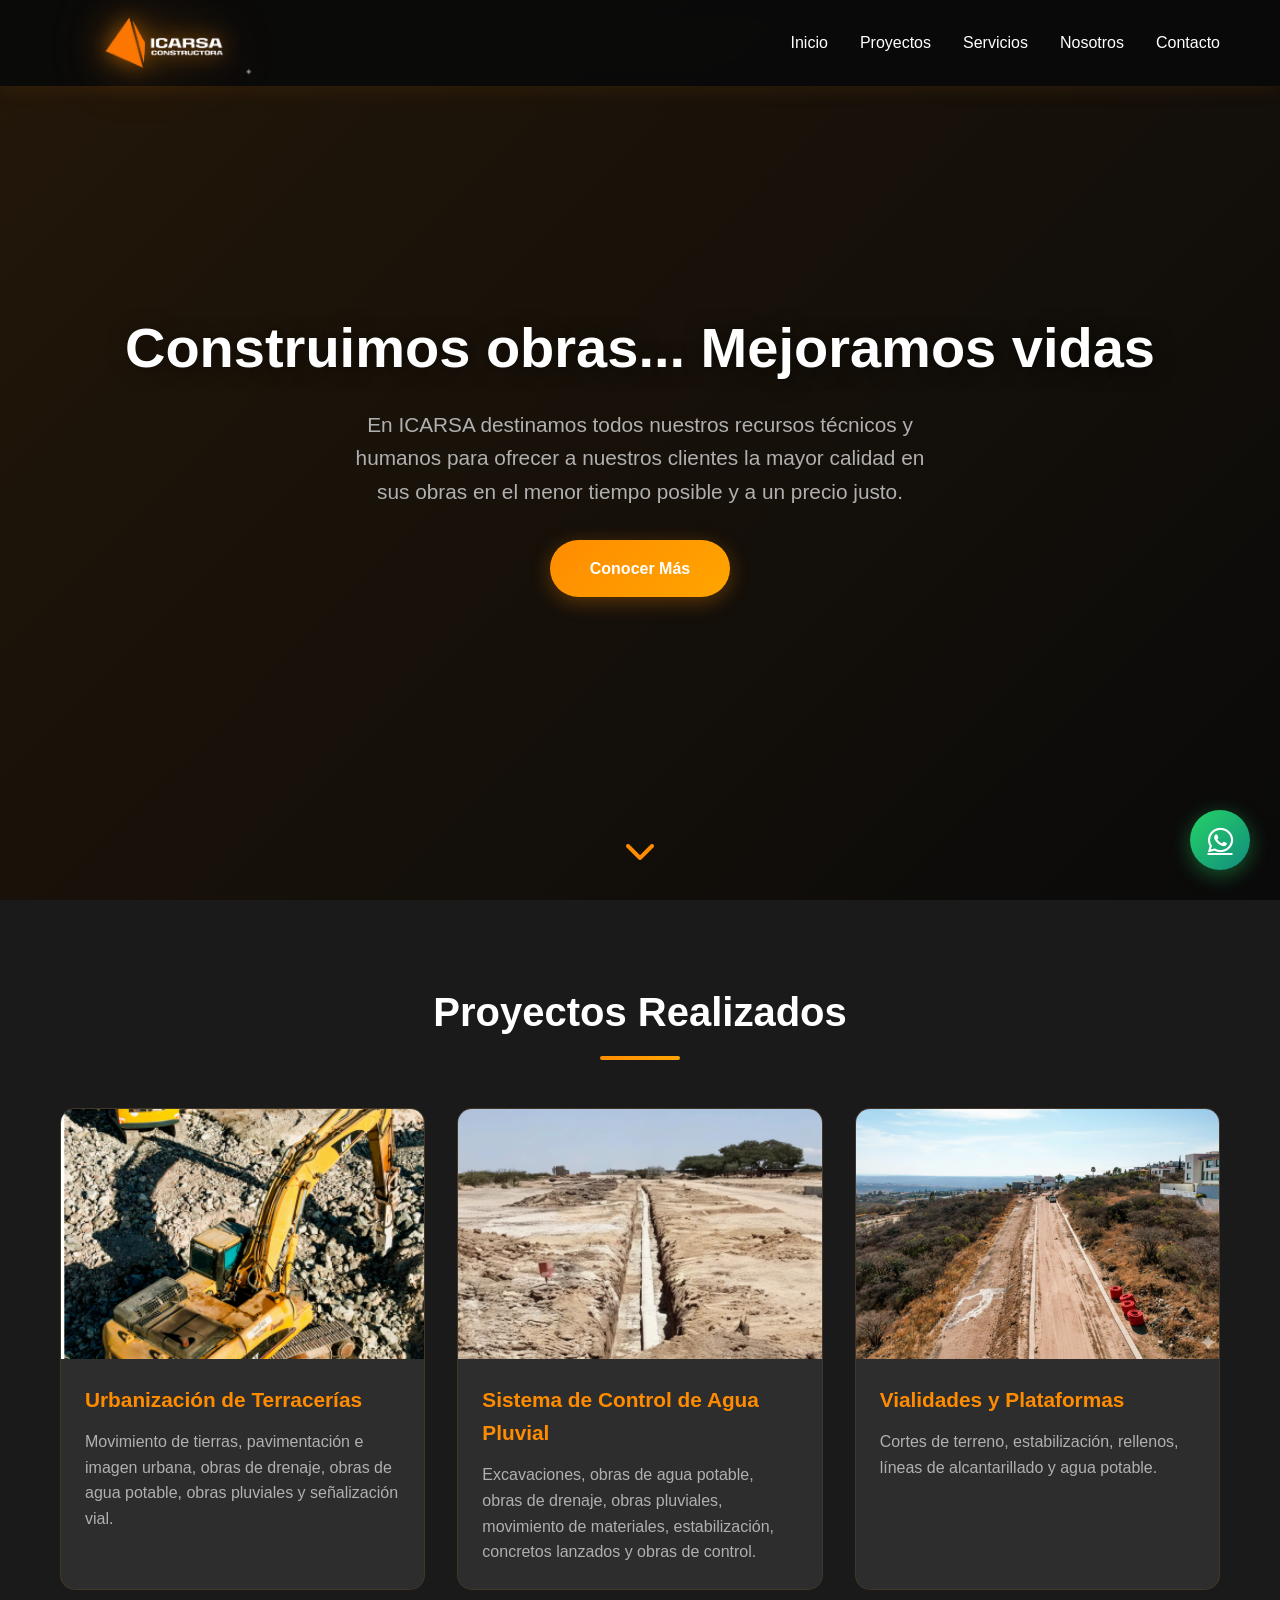
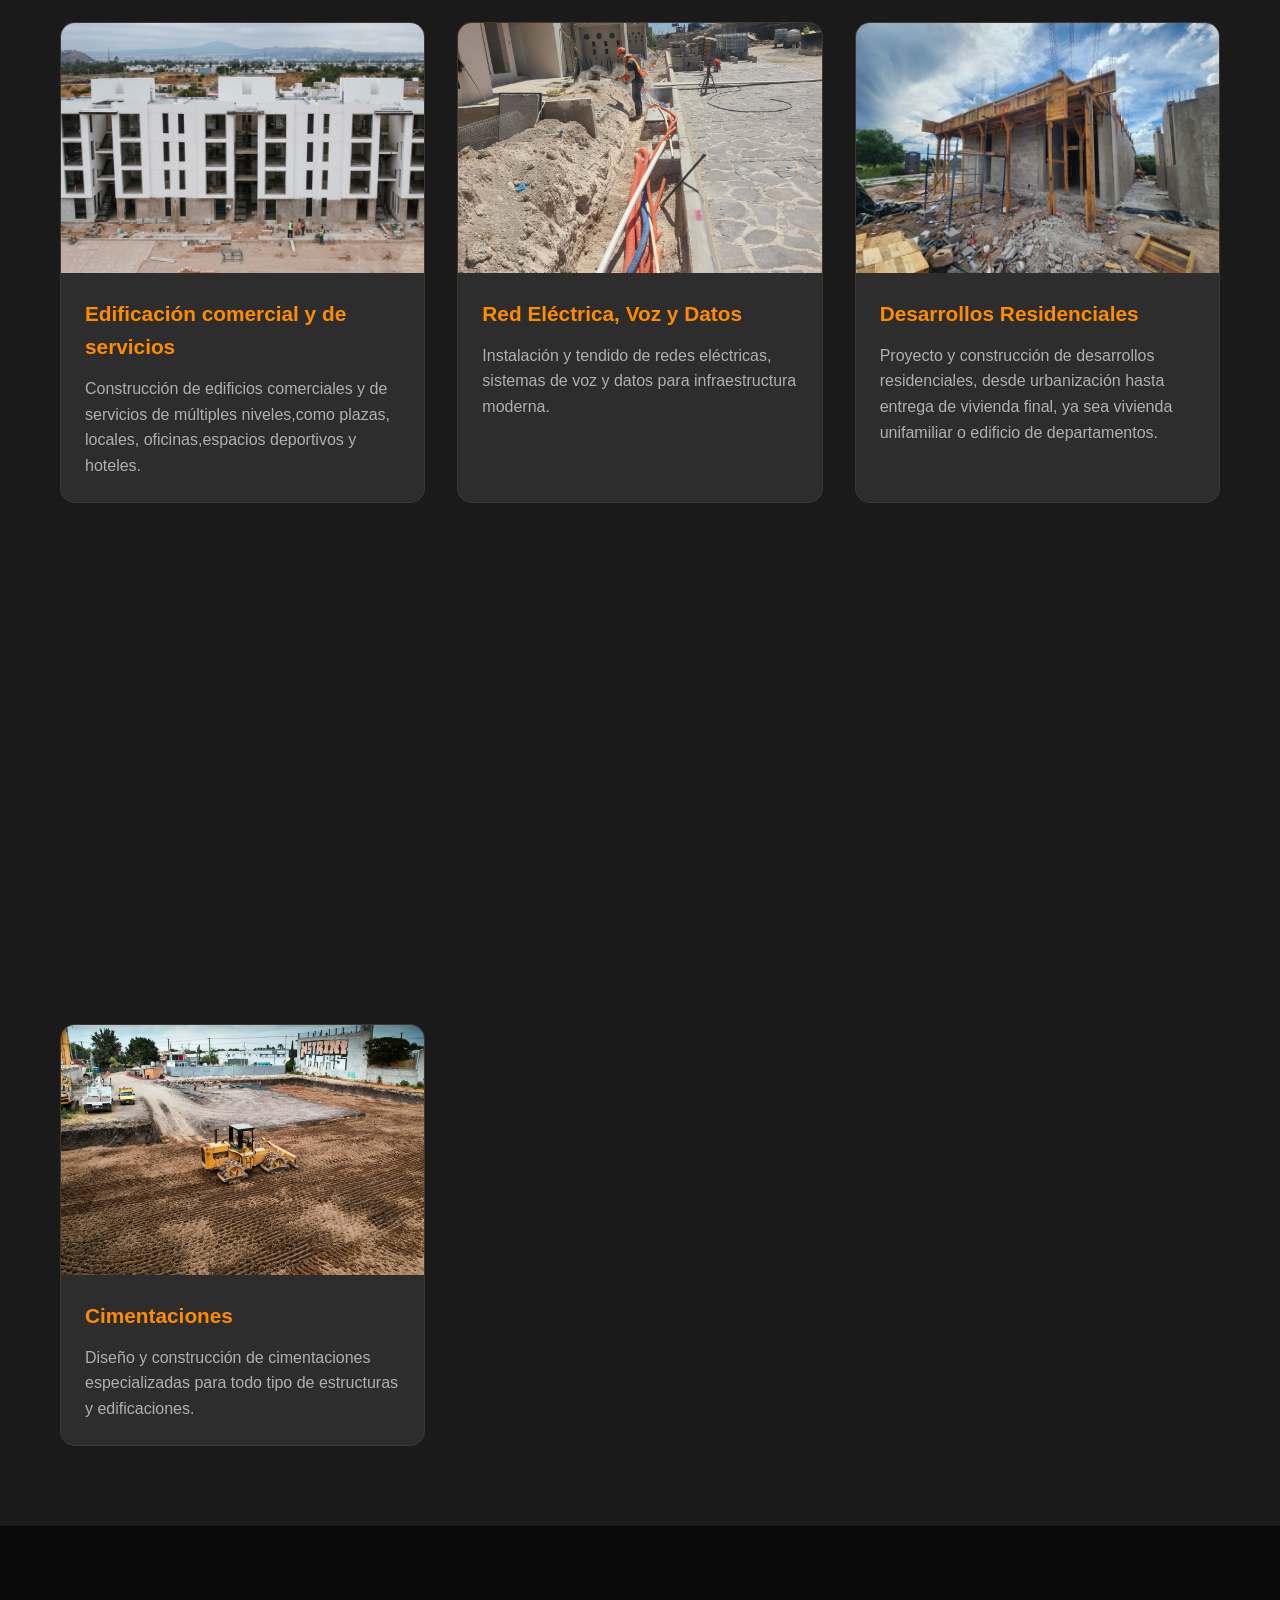
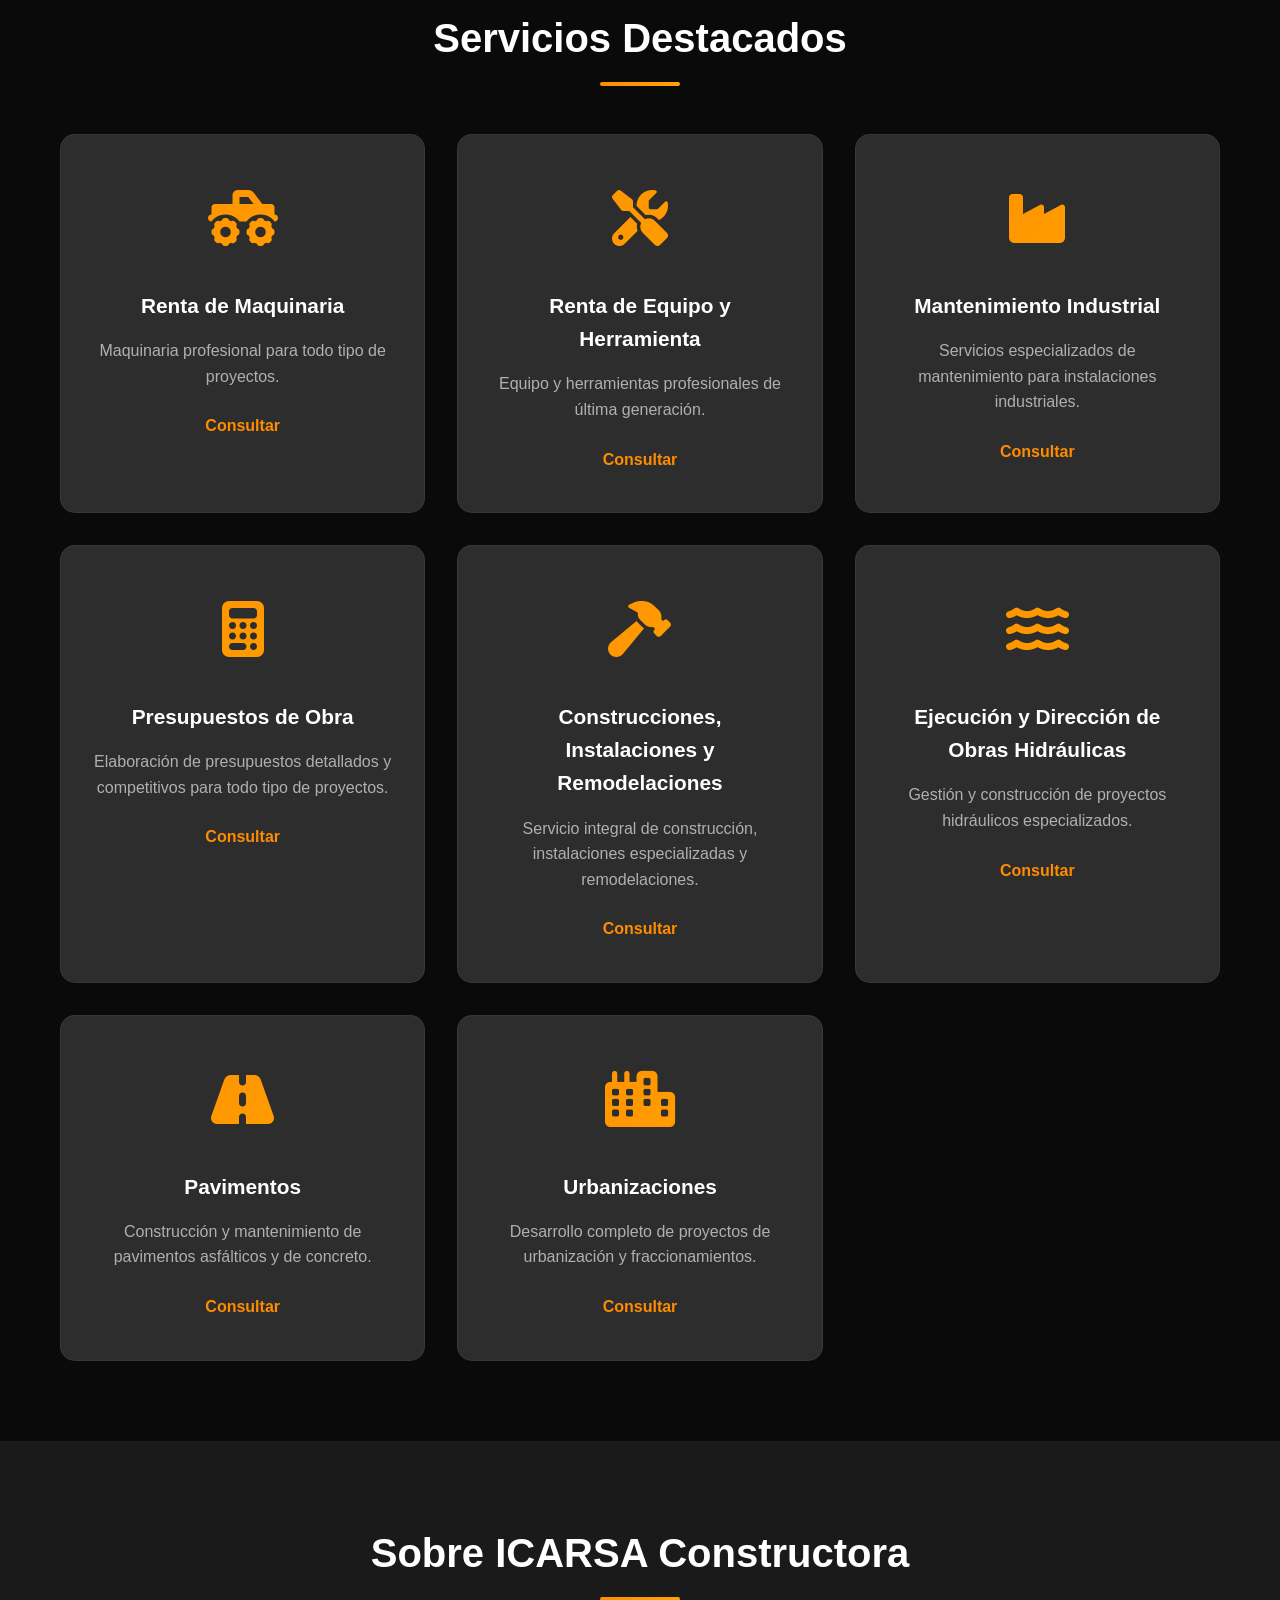
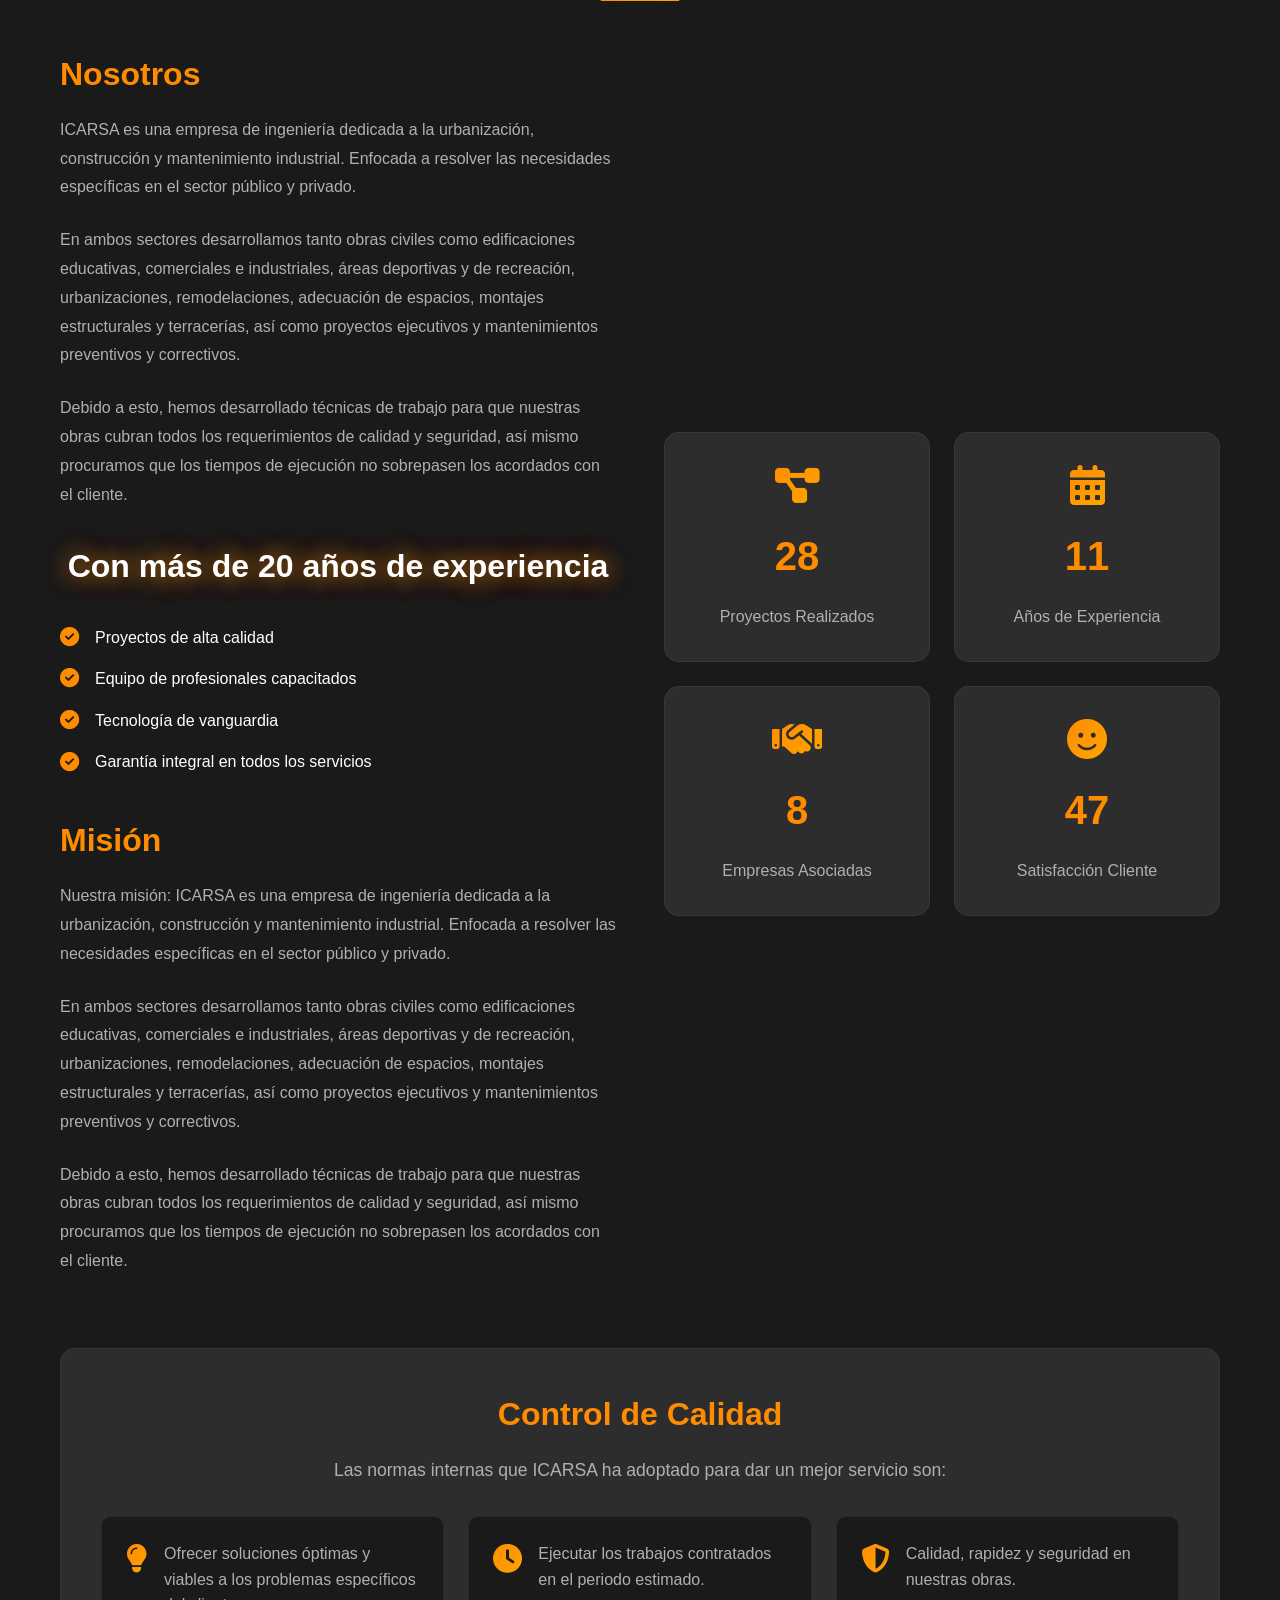
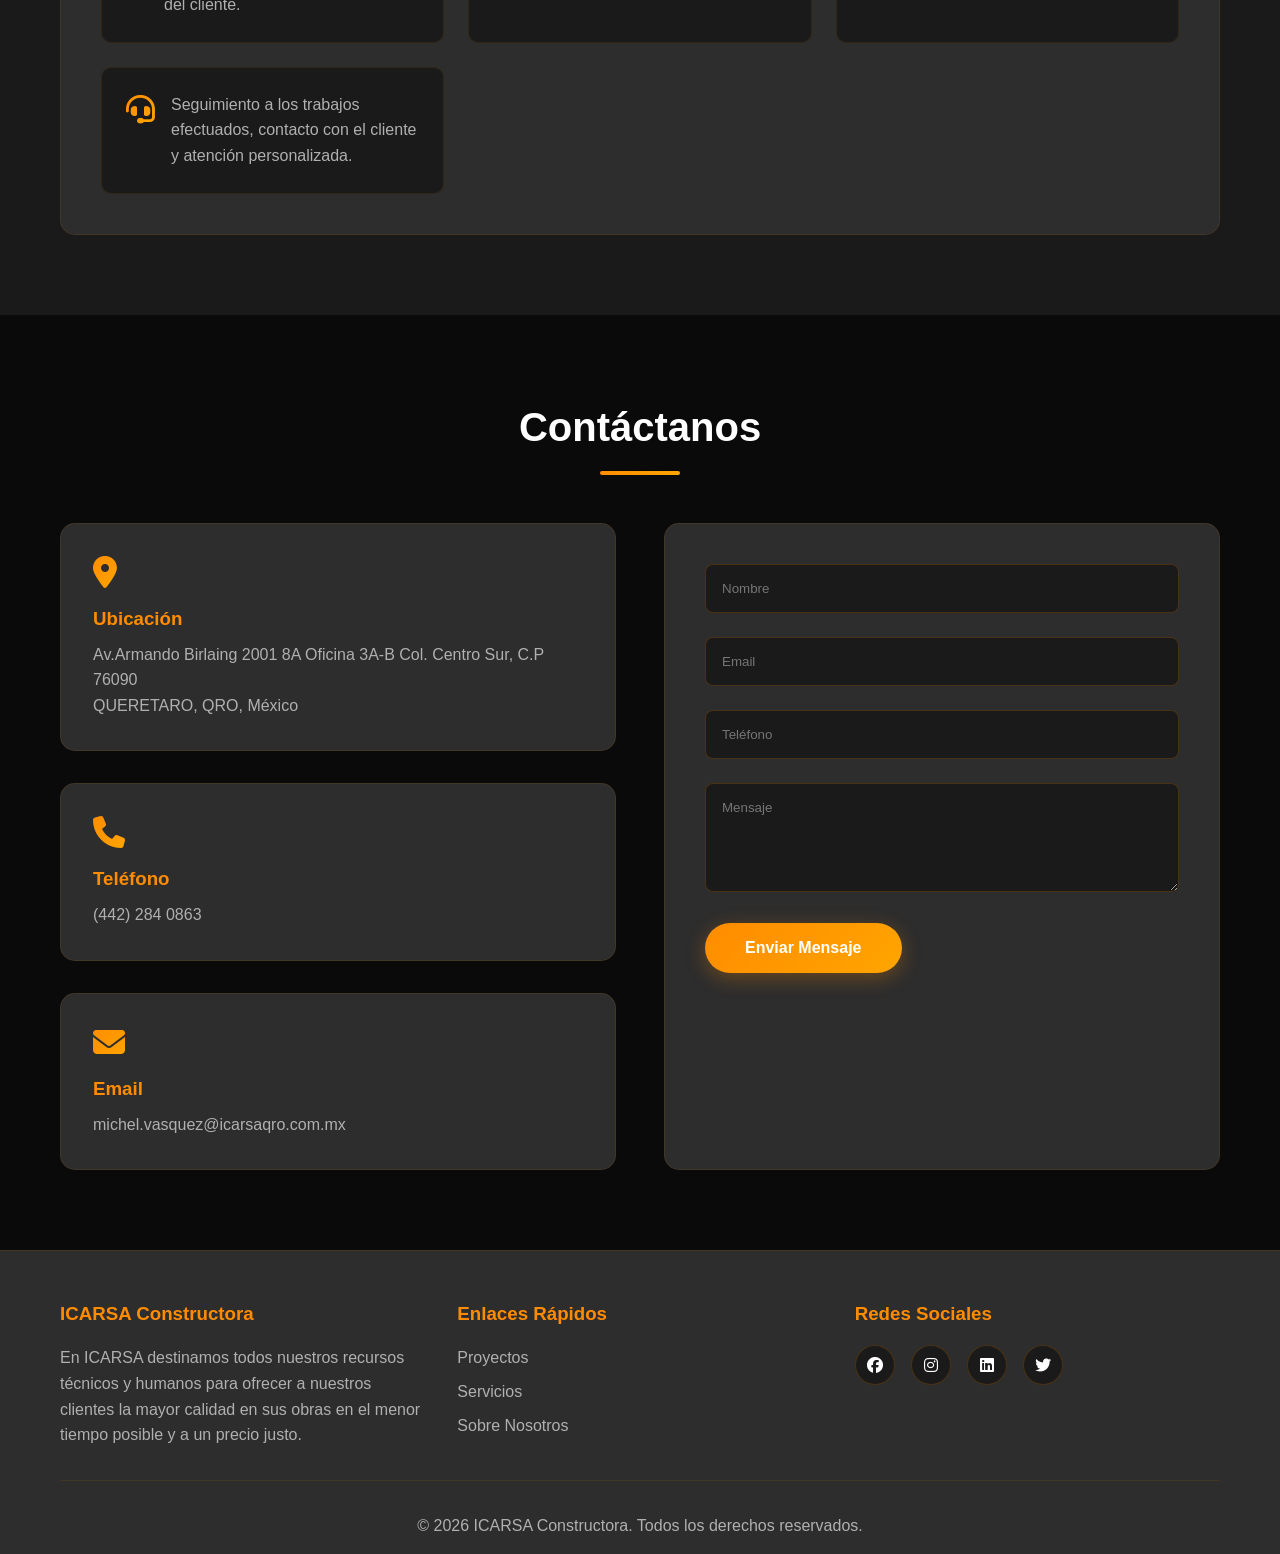
<file: index.html>
<!DOCTYPE html>
<html lang="es">
<head>
    <meta charset="UTF-8">
    <meta name="viewport" content="width=device-width, initial-scale=1.0">
    <title>ICARSA Constructora - Construyendo el Futuro</title>
    <link rel="stylesheet" href="styles.css">
    <link rel="stylesheet" href="https://cdnjs.cloudflare.com/ajax/libs/font-awesome/6.4.0/css/all.min.css">
</head>
<body>
    <!-- Navegación -->
    <nav class="navbar">
        <div class="container">
            <div class="logo">
                <img src="logo1.png" alt="ICARSA Constructora">
            </div>
            <ul class="nav-menu">
                <li><a href="#inicio">Inicio</a></li>
                <li><a href="#proyectos">Proyectos</a></li>
                <li><a href="#servicios">Servicios</a></li>
                <li><a href="#nosotros">Nosotros</a></li>
                <li><a href="#contacto">Contacto</a></li>
            </ul>
            <div class="hamburger">
                <span></span>
                <span></span>
                <span></span>
            </div>
        </div>
    </nav>

    <div id="form-confirmation" class="form-confirmation" role="status" aria-live="polite">
        <i class="fas fa-check-circle"></i>
        <span>¡Mensaje enviado correctamente! Gracias por contactarnos.</span>
    </div>

    <!-- Hero Section -->
    <section id="inicio" class="hero">
        <div class="hero-overlay"></div>
        <div class="container hero-content">
            <h1 class="hero-title">Construimos obras... Mejoramos vidas</h1>
            <p class="hero-subtitle">En ICARSA destinamos todos nuestros recursos técnicos y humanos para ofrecer a nuestros
clientes la mayor calidad en sus obras en el menor tiempo posible y a un precio justo.</p>
            <a href="#nosotros" class="btn btn-primary">Conocer Más</a>
        </div>
        <div class="scroll-indicator">
            <i class="fas fa-chevron-down"></i>
        </div>
    </section>

    <!-- Proyectos Realizados -->
    <section id="proyectos" class="projects">
        <div class="container">
            <h2 class="section-title">Proyectos Realizados</h2>
            <div class="projects-grid">
                <div class="project-card">
                    <div class="project-image">
                        <img src="terraceria1.png" alt="Proyecto 1">
                    </div>
                    <div class="project-content">
                        <h3>Urbanización de Terracerías</h3>
                        <p>Movimiento de tierras, pavimentación e imagen urbana, obras de drenaje, obras de agua potable, obras pluviales y señalización vial.</p>
                    </div>
                </div>

                <div class="project-card">
                    <div class="project-image">
                        <img src="pluvial1.png" alt="Proyecto 2">
                    </div>
                    <div class="project-content">
                        <h3>Sistema de Control de Agua Pluvial</h3>
                        <p>Excavaciones, obras de agua potable, obras de drenaje, obras pluviales, movimiento de materiales, estabilización, concretos lanzados y obras de control.</p>
                    </div>
                </div>

                <div class="project-card">
                    <div class="project-image">
                        <img src="vialidades1.png" alt="Proyecto 3">
                    </div>
                    <div class="project-content">
                        <h3>Vialidades y Plataformas</h3>
                        <p>Cortes de terreno, estabilización, rellenos, líneas de alcantarillado y agua potable.</p>
                    </div>
                </div>

                <div class="project-card">
                    <div class="project-image">
                        <img src="edificio2.png" alt="Proyecto 4">
                    </div>
                    <div class="project-content">
                        <h3>Edificación comercial y de servicios</h3>
                        <p>Construcción de edificios comerciales y de servicios de múltiples niveles,como plazas, locales, oficinas,espacios deportivos y hoteles.</p>
                    </div>
                </div>

                <div class="project-card">
                    <div class="project-image">
                        <img src="Red electrica voz y datos/redelectrica7.jpeg" alt="Red Eléctrica">
                    </div>
                    <div class="project-content">
                        <h3>Red Eléctrica, Voz y Datos</h3>
                        <p>Instalación y tendido de redes eléctricas, sistemas de voz y datos para infraestructura moderna.</p>
                    </div>
                </div>

                <div class="project-card">
                    <div class="project-image">
                        <img src="Construccion de casas/casas1.jpeg" alt="Casa Muestra">
                    </div>
                    <div class="project-content">
                        <h3>Desarrollos Residenciales</h3>
                        <p>Proyecto y construcción de desarrollos residenciales, desde urbanización hasta entrega de vivienda final, ya sea vivienda unifamiliar o edificio de departamentos.</p>
                    </div>
                </div>

                <div class="project-card">
                    <div class="project-image">
                        <img src="redes1.png" alt="Redes Condominales">
                    </div>
                    <div class="project-content">
                        <h3>Redes Condominales</h3>
                        <p>Instalación y desarrollo de redes de servicios para complejos condominales y residenciales.</p>
                    </div>
                </div>

                <div class="project-card">
                    <div class="project-image">
                        <img src="nave1.png" alt="Nave Industrial">
                    </div>
                    <div class="project-content">
                        <h3>Construcción de Nave Industrial y Edificio de Oficinas</h3>
                        <p>Construcción de nave industrial y edificio de oficinas para agencia de autos Alemania.</p>
                    </div>
                </div>

                <div class="project-card">
                    <div class="project-image">
                        <img src="fraccionamiento1.png" alt="Parque Central">
                    </div>
                    <div class="project-content">
                        <h3>Construcción de Parque Central de Fraccionamiento</h3>
                        <p>Desarrollo y construcción de parque central con áreas verdes y recreativas para fraccionamiento.</p>
                    </div>
                </div>

                <div class="project-card">
                    <div class="project-image">
                        <img src="cimentaciones1.png" alt="Cimentaciones">
                    </div>
                    <div class="project-content">
                        <h3>Cimentaciones</h3>
                        <p>Diseño y construcción de cimentaciones especializadas para todo tipo de estructuras y edificaciones.</p>
                    </div>
                </div>
            </div>
        </div>
    </section>

    <!-- Servicios Destacados -->
    <section id="servicios" class="services">
        <div class="container">
            <h2 class="section-title">Servicios Destacados</h2>
            <div class="services-grid">
                <div class="service-card">
                    <div class="service-icon">
                        <i class="fas fa-truck-monster"></i>
                    </div>
                    <h3>Renta de Maquinaria</h3>
                    <p>Maquinaria profesional para todo tipo de proyectos.</p>
                    <a href="#contacto" class="btn-link">Consultar</a>
                </div>

                <div class="service-card">
                    <div class="service-icon">
                        <i class="fas fa-tools"></i>
                    </div>
                    <h3>Renta de Equipo y Herramienta</h3>
                    <p>Equipo y herramientas profesionales de última generación.</p>
                    <a href="#contacto" class="btn-link">Consultar</a>
                </div>

                <div class="service-card">
                    <div class="service-icon">
                        <i class="fas fa-industry"></i>
                    </div>
                    <h3>Mantenimiento Industrial</h3>
                    <p>Servicios especializados de mantenimiento para instalaciones industriales.</p>
                    <a href="#contacto" class="btn-link">Consultar</a>
                </div>

                <div class="service-card">
                    <div class="service-icon">
                        <i class="fas fa-calculator"></i>
                    </div>
                    <h3>Presupuestos de Obra</h3>
                    <p>Elaboración de presupuestos detallados y competitivos para todo tipo de proyectos.</p>
                    <a href="#contacto" class="btn-link">Consultar</a>
                </div>

                <div class="service-card">
                    <div class="service-icon">
                        <i class="fas fa-hammer"></i>
                    </div>
                    <h3>Construcciones, Instalaciones y Remodelaciones</h3>
                    <p>Servicio integral de construcción, instalaciones especializadas y remodelaciones.</p>
                    <a href="#contacto" class="btn-link">Consultar</a>
                </div>

                <div class="service-card">
                    <div class="service-icon">
                        <i class="fas fa-water"></i>
                    </div>
                    <h3>Ejecución y Dirección de Obras Hidráulicas</h3>
                    <p>Gestión y construcción de proyectos hidráulicos especializados.</p>
                    <a href="#contacto" class="btn-link">Consultar</a>
                </div>

                <div class="service-card">
                    <div class="service-icon">
                        <i class="fas fa-road"></i>
                    </div>
                    <h3>Pavimentos</h3>
                    <p>Construcción y mantenimiento de pavimentos asfálticos y de concreto.</p>
                    <a href="#contacto" class="btn-link">Consultar</a>
                </div>

                <div class="service-card">
                    <div class="service-icon">
                        <i class="fas fa-city"></i>
                    </div>
                    <h3>Urbanizaciones</h3>
                    <p>Desarrollo completo de proyectos de urbanización y fraccionamientos.</p>
                    <a href="#contacto" class="btn-link">Consultar</a>
                </div>
            </div>
        </div>
    </section>

    <!-- Sobre Nosotros -->
    <section id="nosotros" class="about">
        <div class="container">
            <h2 class="section-title">Sobre ICARSA Constructora</h2>
            <div class="about-content">
                <div class="about-text">
                    <h3>Nosotros</h3>
                    <p>ICARSA es una empresa de ingeniería dedicada a la urbanización, construcción y mantenimiento industrial. Enfocada a resolver las necesidades específicas en el sector público y privado.</p>
                    <p>En ambos sectores desarrollamos tanto obras civiles como edificaciones educativas, comerciales e industriales, áreas deportivas y de recreación, urbanizaciones, remodelaciones, adecuación de espacios, montajes estructurales y terracerías, así como proyectos ejecutivos y mantenimientos preventivos y correctivos.</p>
                    <p>Debido a esto, hemos desarrollado técnicas de trabajo para que nuestras obras cubran todos los requerimientos de calidad y seguridad, así mismo procuramos que los tiempos de ejecución no sobrepasen los acordados con el cliente.</p>
                    <h2 class="experience-highlight">Con más de 20 años de experiencia</h2>
                    <div class="features">
                        <div class="feature">
                            <i class="fas fa-check-circle"></i>
                            <span>Proyectos de alta calidad</span>
                        </div>
                        <div class="feature">
                            <i class="fas fa-check-circle"></i>
                            <span>Equipo de profesionales capacitados</span>
                        </div>
                        <div class="feature">
                            <i class="fas fa-check-circle"></i>
                            <span>Tecnología de vanguardia</span>
                        </div>
                        <div class="feature">
                            <i class="fas fa-check-circle"></i>
                            <span>Garantía integral en todos los servicios</span>
                        </div>
                    </div>
                    
                    <h3 style="margin-top: 2.5rem;">Misión</h3>
                    <p>Nuestra misión: ICARSA es una empresa de ingeniería dedicada a la urbanización, construcción y mantenimiento industrial. Enfocada a resolver las necesidades específicas en el sector público y privado.</p>
                    <p>En ambos sectores desarrollamos tanto obras civiles como edificaciones educativas, comerciales e industriales, áreas deportivas y de recreación, urbanizaciones, remodelaciones, adecuación de espacios, montajes estructurales y terracerías, así como proyectos ejecutivos y mantenimientos preventivos y correctivos.</p>
                    <p>Debido a esto, hemos desarrollado técnicas de trabajo para que nuestras obras cubran todos los requerimientos de calidad y seguridad, así mismo procuramos que los tiempos de ejecución no sobrepasen los acordados con el cliente.</p>
                </div>
                <div class="stats">
                    <div class="stat-card">
                        <i class="fas fa-project-diagram"></i>
                        <h3>50+</h3>
                        <p>Proyectos Realizados</p>
                    </div>
                    <div class="stat-card">
                        <i class="fas fa-calendar-alt"></i>
                        <h3>20+</h3>
                        <p>Años de Experiencia</p>
                    </div>
                    <div class="stat-card">
                        <i class="fas fa-handshake"></i>
                        <h3>17+</h3>
                        <p>Empresas Asociadas</p>
                    </div>
                    <div class="stat-card">
                        <i class="fas fa-smile"></i>
                        <h3>98%</h3>
                        <p>Satisfacción Cliente</p>
                    </div>
                </div>
            </div>
            
            <div class="quality-control">
                <h3>Control de Calidad</h3>
                <p class="quality-intro">Las normas internas que ICARSA ha adoptado para dar un mejor servicio son:</p>
                <div class="quality-list">
                    <div class="quality-item">
                        <i class="fas fa-lightbulb"></i>
                        <p>Ofrecer soluciones óptimas y viables a los problemas específicos del cliente.</p>
                    </div>
                    <div class="quality-item">
                        <i class="fas fa-clock"></i>
                        <p>Ejecutar los trabajos contratados en el periodo estimado.</p>
                    </div>
                    <div class="quality-item">
                        <i class="fas fa-shield-alt"></i>
                        <p>Calidad, rapidez y seguridad en nuestras obras.</p>
                    </div>
                    <div class="quality-item">
                        <i class="fas fa-headset"></i>
                        <p>Seguimiento a los trabajos efectuados, contacto con el cliente y atención personalizada.</p>
                    </div>
                </div>
            </div>
        </div>
    </section>

    <!-- Contacto -->
    <section id="contacto" class="contact">
        <div class="container">
            <h2 class="section-title">Contáctanos</h2>
            <div class="contact-content">
                <div class="contact-info">
                    <div class="info-card">
                        <i class="fas fa-map-marker-alt"></i>
                        <h3>Ubicación</h3>
                        <p>Av.Armando Birlaing 2001 8A Oficina 3A-B Col. Centro Sur, C.P 76090<br>QUERETARO, QRO, México</p>
                    </div>
                    <div class="info-card">
                        <i class="fas fa-phone"></i>
                        <h3>Teléfono</h3>
                        <p>(442) 284 0863</p>
                    </div>
                    <div class="info-card">
                        <i class="fas fa-envelope"></i>
                        <h3>Email</h3>
                        <p>michel.vasquez@icarsaqro.com.mx</p>
                    </div>
                </div>
                <div class="contact-form">
                    <form id="contactForm">
                        <input type="text" name="nombre" placeholder="Nombre" required>
                        <input type="email" name="email" placeholder="Email" required>
                        <input type="tel" name="telefono" placeholder="Teléfono">
                        <textarea name="mensaje" placeholder="Mensaje" rows="5" required></textarea>
                        <input type="hidden" name="_captcha" value="false">
                        <input type="hidden" name="_subject" value="Nuevo mensaje desde la web ICARSA">
                        <button type="submit" class="btn btn-primary">Enviar Mensaje</button>
                    </form>
                </div>
            </div>
        </div>
    </section>

    <!-- Footer -->
    <footer class="footer">
        <div class="container">
            <div class="footer-content">
                <div class="footer-section">
                    <h3>ICARSA Constructora</h3>
                    <p>En ICARSA destinamos todos nuestros recursos técnicos y humanos para ofrecer a nuestros
clientes la mayor calidad en sus obras en el menor tiempo posible y a un precio justo.</p>
                </div>
                <div class="footer-section">
                    <h3>Enlaces Rápidos</h3>
                    <ul>
                        <li><a href="#proyectos">Proyectos</a></li>
                        <li><a href="#servicios">Servicios</a></li>
                        <li><a href="#nosotros">Sobre Nosotros</a></li>
                    </ul>
                </div>
                <div class="footer-section">
                    <h3>Redes Sociales</h3>
                    <div class="social-links">
                        <a href="#"><i class="fab fa-facebook"></i></a>
                        <a href="#"><i class="fab fa-instagram"></i></a>
                        <a href="#"><i class="fab fa-linkedin"></i></a>
                        <a href="#"><i class="fab fa-twitter"></i></a>
                    </div>
                </div>
            </div>
            <div class="footer-bottom">
                <p>&copy; 2026 ICARSA Constructora. Todos los derechos reservados.</p>
            </div>
        </div>
    </footer>

    <!-- WhatsApp Button -->
    <a href="https://wa.me/524422840863" class="whatsapp-btn" target="_blank">
        <i class="fab fa-whatsapp"></i>
    </a>

    <script src="data.js"></script>
    <script src="script.js"></script>
</body>
</html>
</file>
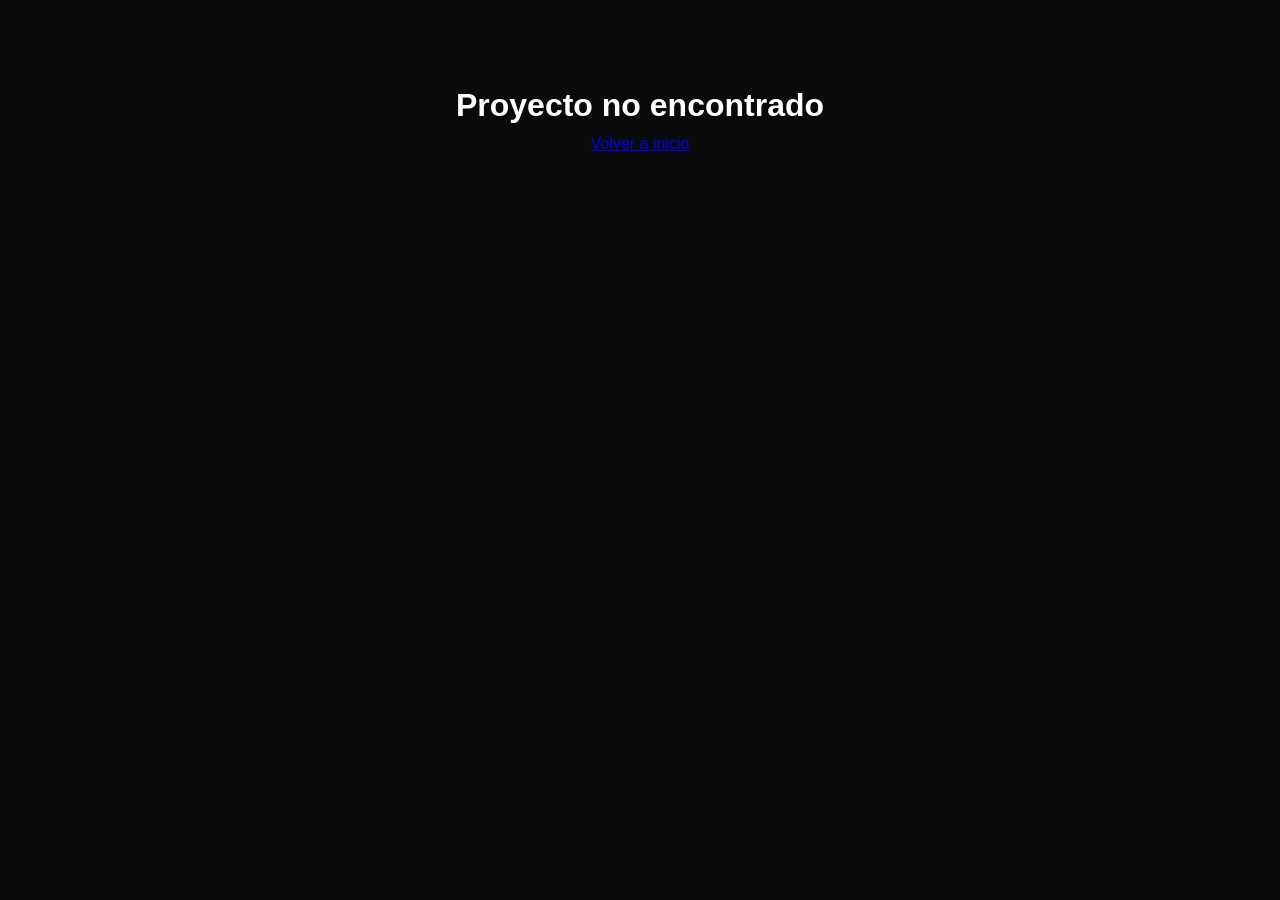
<file: project-detail.html>
<!DOCTYPE html>
<html lang="es">
<head>
    <meta charset="UTF-8">
    <meta name="viewport" content="width=device-width, initial-scale=1.0">
    <title>ICARSA Constructora - Detalles del Proyecto</title>
    <link rel="stylesheet" href="styles.css">
    <link rel="stylesheet" href="https://cdnjs.cloudflare.com/ajax/libs/font-awesome/6.4.0/css/all.min.css">
</head>
<body>
    <!-- Navegación -->
    <nav class="navbar">
        <div class="container">
            <div class="logo">
                <img src="logo1.png" alt="ICARSA Constructora">
            </div>
            <ul class="nav-menu">
                <li><a href="index.html#inicio">Inicio</a></li>
                <li><a href="index.html#proyectos">Proyectos</a></li>
                <li><a href="index.html#servicios">Servicios</a></li>
                <li><a href="index.html#nosotros">Nosotros</a></li>
                <li><a href="index.html#contacto">Contacto</a></li>
            </ul>
            <div class="hamburger">
                <span></span>
                <span></span>
                <span></span>
            </div>
        </div>
    </nav>

    <!-- Breadcrumb -->
    <div class="breadcrumb">
        <div class="container">
            <a href="index.html">Inicio</a>
            <span>/</span>
            <a href="index.html#proyectos">Proyectos</a>
            <span>/</span>
            <span id="project-breadcrumb">Detalles del Proyecto</span>
        </div>
    </div>

    <!-- Project Detail Section -->
    <section class="project-detail">
        <div class="container">
            <!-- Carrusel de imágenes -->
            <div class="carousel-section">
                <div class="carousel-container">
                    <div class="carousel-track" id="carouselTrack">
                        <!-- Las imágenes se cargarán aquí con JavaScript -->
                    </div>
                    
                    <!-- Controles del carrusel -->
                    <button class="carousel-button prev" id="prevBtn" aria-label="Imagen anterior">
                        <i class="fas fa-chevron-left"></i>
                    </button>
                    <button class="carousel-button next" id="nextBtn" aria-label="Imagen siguiente">
                        <i class="fas fa-chevron-right"></i>
                    </button>
                </div>
                
                <!-- Indicadores del carrusel -->
                <div class="carousel-indicators" id="carouselIndicators">
                    <!-- Los puntos se crearán dinámicamente -->
                </div>
            </div>

            <!-- Información del Proyecto -->
            <div class="project-info">
                <div class="project-header">
                    <h1 id="project-title">Título del Proyecto</h1>
                    <p id="project-description" class="project-description">Descripción del proyecto</p>
                </div>

                <div class="project-details-grid">
                    <div class="details-column">
                        <h2>Detalles del Proyecto</h2>
                        <div class="details-box">
                            <h3>Descripción Completa</h3>
                            <p id="project-full-description">
                                Descripción completa del proyecto aquí.
                            </p>
                        </div>

                        <div class="details-box">
                            <h3>Características Principales</h3>
                            <ul id="project-features" class="features-list">
                                <li><i class="fas fa-check-circle"></i> Característica 1</li>
                                <li><i class="fas fa-check-circle"></i> Característica 2</li>
                                <li><i class="fas fa-check-circle"></i> Característica 3</li>
                            </ul>
                        </div>
                    </div>

                    <div class="details-column">
                        <div class="details-box highlight">
                            <h3>¿Interesado en este proyecto?</h3>
                            <p>Si deseas conocer más detalles sobre este proyecto o tienes alguna pregunta, no dudes en contactarnos.</p>
                            <a href="index.html#contacto" class="btn btn-primary">Contactar Ahora</a>
                        </div>

                        <div class="details-box">
                            <h3>Otros Proyectos Relacionados</h3>
                            <div id="related-projects" class="related-projects">
                                <!-- Los proyectos relacionados se cargarán aquí -->
                            </div>
                        </div>
                    </div>
                </div>
            </div>
        </div>
    </section>

    <!-- Footer -->
    <footer class="footer">
        <div class="container">
            <div class="footer-content">
                <div class="footer-section">
                    <h3>ICARSA Constructora</h3>
                    <p>En ICARSA destinamos todos nuestros recursos técnicos y humanos para ofrecer a nuestros
clientes la mayor calidad en sus obras en el menor tiempo posible y a un precio justo.</p>
                </div>
                <div class="footer-section">
                    <h3>Enlaces Rápidos</h3>
                    <ul>
                        <li><a href="index.html#proyectos">Proyectos</a></li>
                        <li><a href="index.html#servicios">Servicios</a></li>
                        <li><a href="index.html#nosotros">Sobre Nosotros</a></li>
                    </ul>
                </div>
                <div class="footer-section">
                    <h3>Redes Sociales</h3>
                    <div class="social-links">
                        <a href="#"><i class="fab fa-facebook"></i></a>
                        <a href="#"><i class="fab fa-instagram"></i></a>
                        <a href="#"><i class="fab fa-linkedin"></i></a>
                        <a href="#"><i class="fab fa-twitter"></i></a>
                    </div>
                </div>
            </div>
            <div class="footer-bottom">
                <p>&copy; 2026 ICARSA Constructora. Todos los derechos reservados.</p>
            </div>
        </div>
    </footer>

    <!-- WhatsApp Button -->
    <a href="https://wa.me/524422840863" class="whatsapp-btn" target="_blank">
        <i class="fab fa-whatsapp"></i>
    </a>

    <script src="data.js"></script>
    <script src="project-detail.js"></script>
    <script src="script.js"></script>
</body>
</html>
</file>
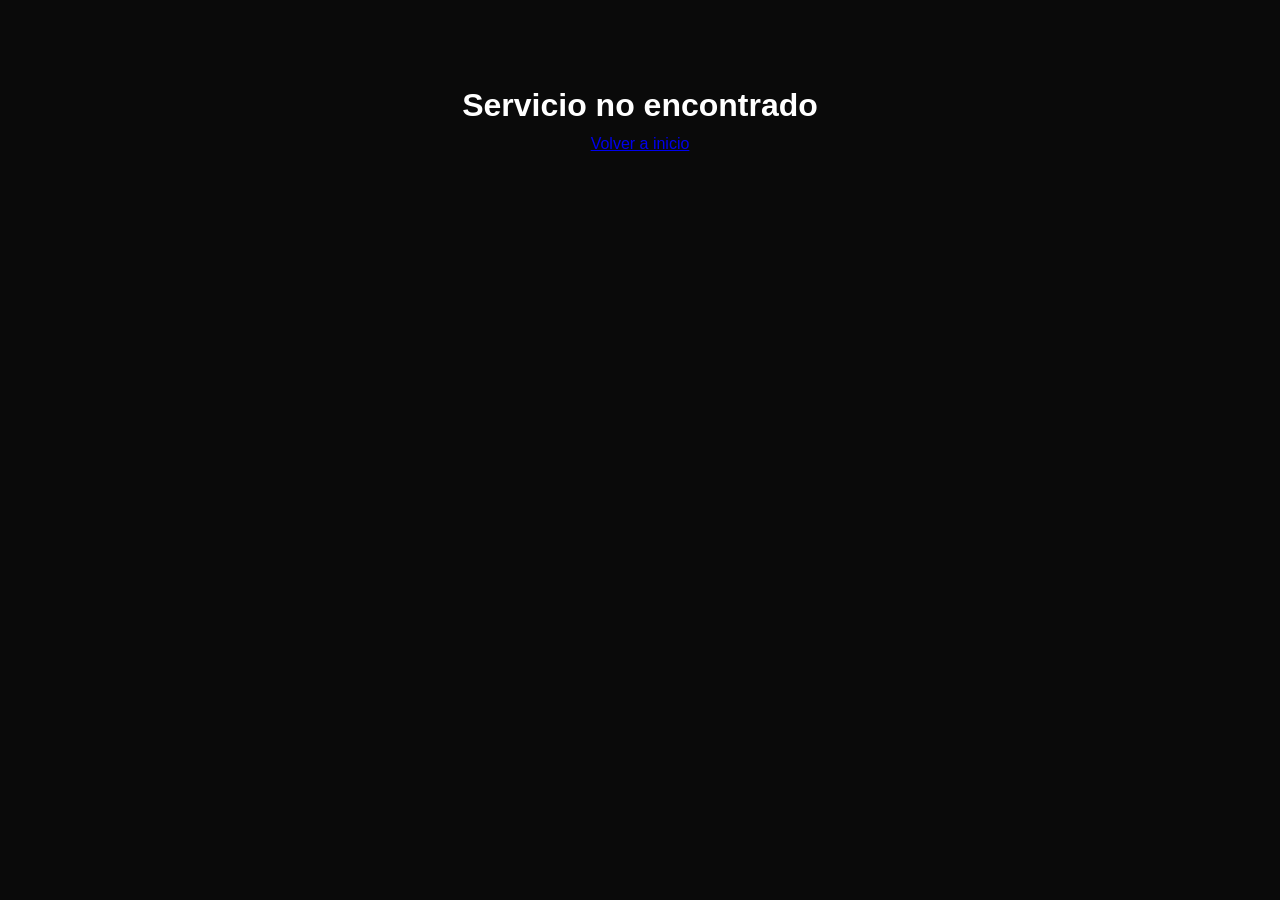
<file: service-detail.html>
<!DOCTYPE html>
<html lang="es">
<head>
    <meta charset="UTF-8">
    <meta name="viewport" content="width=device-width, initial-scale=1.0">
    <title>ICARSA Constructora - Detalles del Servicio</title>
    <link rel="stylesheet" href="styles.css">
    <link rel="stylesheet" href="https://cdnjs.cloudflare.com/ajax/libs/font-awesome/6.4.0/css/all.min.css">
</head>
<body>
    <!-- Navegación -->
    <nav class="navbar">
        <div class="container">
            <div class="logo">
                <img src="logo1.png" alt="ICARSA Constructora">
            </div>
            <ul class="nav-menu">
                <li><a href="index.html#inicio">Inicio</a></li>
                <li><a href="index.html#proyectos">Proyectos</a></li>
                <li><a href="index.html#servicios">Servicios</a></li>
                <li><a href="index.html#nosotros">Nosotros</a></li>
                <li><a href="index.html#contacto">Contacto</a></li>
            </ul>
            <div class="hamburger">
                <span></span>
                <span></span>
                <span></span>
            </div>
        </div>
    </nav>

    <!-- Breadcrumb -->
    <div class="breadcrumb">
        <div class="container">
            <a href="index.html">Inicio</a>
            <span>/</span>
            <a href="index.html#servicios">Servicios</a>
            <span>/</span>
            <span id="service-breadcrumb">Detalles del Servicio</span>
        </div>
    </div>

    <!-- Service Detail Section -->
    <section class="service-detail">
        <div class="container">
            <!-- Carrusel de imágenes -->
            <div class="carousel-section">
                <div class="carousel-container">
                    <div class="carousel-track" id="carouselTrack">
                        <!-- Las imágenes se cargarán aquí con JavaScript -->
                    </div>
                    
                    <!-- Controles del carrusel -->
                    <button class="carousel-button prev" id="prevBtn" aria-label="Imagen anterior">
                        <i class="fas fa-chevron-left"></i>
                    </button>
                    <button class="carousel-button next" id="nextBtn" aria-label="Imagen siguiente">
                        <i class="fas fa-chevron-right"></i>
                    </button>
                </div>
                
                <!-- Indicadores del carrusel -->
                <div class="carousel-indicators" id="carouselIndicators">
                    <!-- Los puntos se crearán dinámicamente -->
                </div>
            </div>

            <!-- Información del Servicio -->
            <div class="service-info">
                <div class="service-header">
                    <div class="service-icon-large" id="service-icon-large">
                        <i class="fas fa-cogs"></i>
                    </div>
                    <h1 id="service-title">Título del Servicio</h1>
                    <p id="service-description" class="service-description">Descripción del servicio</p>
                </div>

                <div class="service-details-grid">
                    <div class="details-column">
                        <h2>Detalles del Servicio</h2>
                        <div class="details-box">
                            <h3>Descripción Completa</h3>
                            <p id="service-full-description">
                                Descripción completa del servicio aquí.
                            </p>
                        </div>

                        <div class="details-box">
                            <h3>Servicios contratables</h3>
                            <ul id="service-features" class="features-list">
                                <li><i class="fas fa-check-circle"></i> Característica 1</li>
                                <li><i class="fas fa-check-circle"></i> Característica 2</li>
                                <li><i class="fas fa-check-circle"></i> Característica 3</li>
                            </ul>
                        </div>
                    </div>

                    <div class="details-column">
                        <div class="details-box highlight">
                            <h3>¿Interesado en este servicio?</h3>
                            <p>Si deseas contratar este servicio o tienes alguna pregunta, no dudes en contactarnos. Nuestro equipo está listo para asesorarte.</p>
                            <a href="index.html#contacto" class="btn btn-primary">Solicitar Servicio</a>
                        </div>

                        <div class="details-box">
                            <h3>Otros Servicios Relacionados</h3>
                            <div id="related-services" class="related-services">
                                <!-- Los servicios relacionados se cargarán aquí -->
                            </div>
                        </div>
                    </div>
                </div>
            </div>
        </div>
    </section>

    <!-- Footer -->
    <footer class="footer">
        <div class="container">
            <div class="footer-content">
                <div class="footer-section">
                    <h3>ICARSA Constructora</h3>
                    <p>En ICARSA destinamos todos nuestros recursos técnicos y humanos para ofrecer a nuestros
clientes la mayor calidad en sus obras en el menor tiempo posible y a un precio justo.</p>
                </div>
                <div class="footer-section">
                    <h3>Enlaces Rápidos</h3>
                    <ul>
                        <li><a href="index.html#proyectos">Proyectos</a></li>
                        <li><a href="index.html#servicios">Servicios</a></li>
                        <li><a href="index.html#nosotros">Sobre Nosotros</a></li>
                    </ul>
                </div>
                <div class="footer-section">
                    <h3>Redes Sociales</h3>
                    <div class="social-links">
                        <a href="#"><i class="fab fa-facebook"></i></a>
                        <a href="#"><i class="fab fa-instagram"></i></a>
                        <a href="#"><i class="fab fa-linkedin"></i></a>
                        <a href="#"><i class="fab fa-twitter"></i></a>
                    </div>
                </div>
            </div>
            <div class="footer-bottom">
                <p>&copy; 2026 ICARSA Constructora. Todos los derechos reservados.</p>
            </div>
        </div>
    </footer>

    <!-- WhatsApp Button -->
    <a href="https://wa.me/524422840863" class="whatsapp-btn" target="_blank">
        <i class="fab fa-whatsapp"></i>
    </a>

    <script src="data.js"></script>
    <script src="service-detail.js"></script>
    <script src="script.js"></script>
</body>
</html>
</file>
<file: styles.css>
/* Reset y estilos base */
* {
    margin: 0;
    padding: 0;
    box-sizing: border-box;
}

:root {
    --primary-color: #ff8c00;
    --secondary-color: #ffa500;
    --dark-bg: #0a0a0a;
    --dark-bg-2: #1a1a1a;
    --dark-bg-3: #2d2d2d;
    --text-light: #ffffff;
    --text-gray: #b0b0b0;
    --accent-gradient: linear-gradient(135deg, #ff8c00 0%, #ffa500 100%);
}

body {
    font-family: 'Segoe UI', Tahoma, Geneva, Verdana, sans-serif;
    line-height: 1.6;
    color: var(--text-light);
    background-color: var(--dark-bg);
}

.container {
    max-width: 1200px;
    margin: 0 auto;
    padding: 0 20px;
}

/* Navegación */
.navbar {
    position: fixed;
    top: 0;
    left: 0;
    width: 100%;
    background: rgba(10, 10, 10, 0.95);
    backdrop-filter: blur(10px);
    z-index: 1000;
    padding: 0.5rem 0;
    box-shadow: 0 2px 20px rgba(255, 140, 0, 0.1);
}

.navbar .container {
    display: flex;
    justify-content: space-between;
    align-items: center;
}

.logo {
    display: flex;
    align-items: center;
}

.logo img {
    height: 70px;
    width: auto;
    object-fit: contain;
    transition: transform 0.3s ease;
    filter: drop-shadow(0 0 10px rgba(255, 140, 0, 0.5))
            drop-shadow(0 0 20px rgba(255, 140, 0, 0.3))
            drop-shadow(0 0 30px rgba(255, 140, 0, 0.2));
}

.logo img:hover {
    transform: scale(1.05);
    filter: drop-shadow(0 0 15px rgba(255, 140, 0, 0.7))
            drop-shadow(0 0 25px rgba(255, 140, 0, 0.5))
            drop-shadow(0 0 35px rgba(255, 140, 0, 0.3));
}

.nav-menu {
    display: flex;
    list-style: none;
    gap: 2rem;
}

.nav-menu a {
    color: var(--text-light);
    text-decoration: none;
    font-weight: 500;
    transition: all 0.3s ease;
    position: relative;
}

.nav-menu a::after {
    content: '';
    position: absolute;
    bottom: -5px;
    left: 0;
    width: 0;
    height: 2px;
    background: var(--accent-gradient);
    transition: width 0.3s ease;
}

.nav-menu a:hover {
    color: var(--primary-color);
}

.nav-menu a:hover::after {
    width: 100%;
}

.hamburger {
    display: none;
    flex-direction: column;
    cursor: pointer;
    gap: 4px;
}

.hamburger span {
    width: 25px;
    height: 3px;
    background: var(--primary-color);
    border-radius: 3px;
    transition: all 0.3s ease;
}

/* Hero Section */
.hero {
    position: relative;
    height: 100vh;
    display: flex;
    align-items: center;
    justify-content: center;
    text-align: center;
    background: linear-gradient(rgba(10, 10, 10, 0.7), rgba(10, 10, 10, 0.7)),
                url('https://images.unsplash.com/photo-1541888946425-d81bb19240f5?w=1920') center/cover;
    overflow: hidden;
}

.hero-overlay {
    position: absolute;
    top: 0;
    left: 0;
    width: 100%;
    height: 100%;
    background: linear-gradient(135deg, rgba(255, 140, 0, 0.1) 0%, rgba(10, 10, 10, 0.8) 100%);
}

.hero-content {
    position: relative;
    z-index: 1;
    animation: fadeInUp 1s ease;
}

.hero-title {
    font-size: 3.5rem;
    margin-bottom: 1rem;
    font-weight: 700;
    text-shadow: 2px 2px 20px rgba(0, 0, 0, 0.5);
}

.hero-subtitle {
    font-size: 1.3rem;
    color: var(--text-gray);
    margin-bottom: 2rem;
    max-width: 600px;
    margin-left: auto;
    margin-right: auto;
}

.btn {
    display: inline-block;
    padding: 1rem 2.5rem;
    text-decoration: none;
    border-radius: 50px;
    font-weight: 600;
    transition: all 0.3s ease;
    border: none;
    cursor: pointer;
    font-size: 1rem;
}

.btn-primary {
    background: var(--accent-gradient);
    color: var(--text-light);
    box-shadow: 0 5px 20px rgba(255, 140, 0, 0.3);
}

.btn-primary:hover {
    transform: translateY(-3px);
    box-shadow: 0 8px 30px rgba(255, 140, 0, 0.5);
}

.scroll-indicator {
    position: absolute;
    bottom: 30px;
    left: 50%;
    transform: translateX(-50%);
    animation: bounce 2s infinite;
}

.scroll-indicator i {
    font-size: 2rem;
    color: var(--primary-color);
}

/* Secciones */
section {
    padding: 5rem 0;
}

.section-title {
    text-align: center;
    font-size: 2.5rem;
    margin-bottom: 3rem;
    position: relative;
    padding-bottom: 1rem;
}

.section-title::after {
    content: '';
    position: absolute;
    bottom: 0;
    left: 50%;
    transform: translateX(-50%);
    width: 80px;
    height: 4px;
    background: var(--accent-gradient);
    border-radius: 2px;
}

/* Proyectos */
.projects {
    background: var(--dark-bg-2);
}

.projects-grid {
    display: grid;
    grid-template-columns: repeat(auto-fit, minmax(350px, 1fr));
    gap: 2rem;
}

.project-card {
    background: var(--dark-bg-3);
    border-radius: 15px;
    overflow: hidden;
    transition: all 0.3s ease;
    border: 1px solid rgba(255, 140, 0, 0.1);
}

.project-card:hover {
    transform: translateY(-10px);
    box-shadow: 0 10px 40px rgba(255, 140, 0, 0.2);
    border-color: var(--primary-color);
}

.project-image {
    height: 250px;
    overflow: hidden;
}

.project-image img {
    width: 100%;
    height: 100%;
    object-fit: cover;
    transition: transform 0.5s ease;
}

.project-card:hover .project-image img {
    transform: scale(1.1);
}

.project-content {
    padding: 1.5rem;
}

.project-content h3 {
    color: var(--primary-color);
    margin-bottom: 0.8rem;
    font-size: 1.3rem;
}

.project-content p {
    color: var(--text-gray);
    line-height: 1.6;
}

/* Servicios */
.services {
    background: var(--dark-bg);
}

.services-grid {
    display: grid;
    grid-template-columns: repeat(auto-fit, minmax(300px, 1fr));
    gap: 2rem;
}

.service-card {
    background: var(--dark-bg-3);
    padding: 2.5rem 2rem;
    border-radius: 15px;
    text-align: center;
    transition: all 0.3s ease;
    border: 1px solid rgba(255, 140, 0, 0.1);
}

.service-card:hover {
    transform: translateY(-10px);
    box-shadow: 0 10px 40px rgba(255, 140, 0, 0.2);
    border-color: var(--primary-color);
}

.service-icon {
    font-size: 3.5rem;
    background: var(--accent-gradient);
    -webkit-background-clip: text;
    -webkit-text-fill-color: transparent;
    background-clip: text;
    margin-bottom: 1.5rem;
}

.service-card h3 {
    margin-bottom: 1rem;
    font-size: 1.3rem;
}

.service-card p {
    color: var(--text-gray);
    margin-bottom: 1.5rem;
}

.btn-link {
    color: var(--primary-color);
    text-decoration: none;
    font-weight: 600;
    transition: all 0.3s ease;
}

.btn-link:hover {
    color: var(--secondary-color);
}

/* Sobre Nosotros */
.about {
    background: var(--dark-bg-2);
}

.about-content {
    display: grid;
    grid-template-columns: 1fr 1fr;
    gap: 3rem;
    align-items: center;
}

.about-text h3 {
    color: var(--primary-color);
    font-size: 2rem;
    margin-bottom: 1rem;
}

.about-text p {
    color: var(--text-gray);
    margin-bottom: 1.5rem;
    line-height: 1.8;
}

.experience-highlight {
    font-size: 2rem;
    color: var(--text-light);
    text-align: center;
    margin: 2rem 0;
    font-weight: 700;
    text-shadow: 0 0 20px rgba(255, 140, 0, 0.6),
                 0 0 30px rgba(255, 140, 0, 0.4),
                 0 0 40px rgba(255, 140, 0, 0.2);
}

.features {
    margin-top: 2rem;
}

.feature {
    display: flex;
    align-items: center;
    gap: 1rem;
    margin-bottom: 1rem;
}

.feature i {
    color: var(--primary-color);
    font-size: 1.2rem;
}

.stats {
    display: grid;
    grid-template-columns: repeat(2, 1fr);
    gap: 1.5rem;
}

.stat-card {
    background: var(--dark-bg-3);
    padding: 2rem;
    border-radius: 15px;
    text-align: center;
    border: 1px solid rgba(255, 140, 0, 0.1);
    transition: all 0.3s ease;
}

.stat-card:hover {
    border-color: var(--primary-color);
    transform: scale(1.05);
}

.stat-card i {
    font-size: 2.5rem;
    background: var(--accent-gradient);
    -webkit-background-clip: text;
    -webkit-text-fill-color: transparent;
    background-clip: text;
}

.stat-card h3 {
    font-size: 2.5rem;
    color: var(--primary-color);
    margin: 1rem 0;
}

.stat-card p {
    color: var(--text-gray);
}

/* Control de Calidad */
.quality-control {
    margin-top: 3rem;
    padding: 2.5rem;
    background: var(--dark-bg-3);
    border-radius: 15px;
    border: 1px solid rgba(255, 140, 0, 0.1);
}

.quality-control h3 {
    color: var(--primary-color);
    font-size: 2rem;
    margin-bottom: 1rem;
    text-align: center;
}

.quality-intro {
    color: var(--text-gray);
    text-align: center;
    margin-bottom: 2rem;
    font-size: 1.1rem;
}

.quality-list {
    display: grid;
    grid-template-columns: repeat(auto-fit, minmax(280px, 1fr));
    gap: 1.5rem;
}

.quality-item {
    display: flex;
    align-items: flex-start;
    gap: 1rem;
    padding: 1.5rem;
    background: var(--dark-bg-2);
    border-radius: 10px;
    transition: all 0.3s ease;
    border: 1px solid rgba(255, 140, 0, 0.1);
}

.quality-item:hover {
    border-color: var(--primary-color);
    transform: translateY(-5px);
    box-shadow: 0 5px 20px rgba(255, 140, 0, 0.2);
}

.quality-item i {
    font-size: 1.8rem;
    background: var(--accent-gradient);
    -webkit-background-clip: text;
    -webkit-text-fill-color: transparent;
    background-clip: text;
    margin-top: 0.2rem;
    flex-shrink: 0;
}

.quality-item p {
    color: var(--text-gray);
    line-height: 1.6;
    margin: 0;
}

/* Contacto */
.contact {
    background: var(--dark-bg);
}

.contact-content {
    display: grid;
    grid-template-columns: 1fr 1fr;
    gap: 3rem;
}

.contact-info {
    display: flex;
    flex-direction: column;
    gap: 2rem;
}

.info-card {
    background: var(--dark-bg-3);
    padding: 2rem;
    border-radius: 15px;
    border: 1px solid rgba(255, 140, 0, 0.1);
    transition: all 0.3s ease;
}

.info-card:hover {
    border-color: var(--primary-color);
    transform: translateX(10px);
}

.info-card i {
    font-size: 2rem;
    background: var(--accent-gradient);
    -webkit-background-clip: text;
    -webkit-text-fill-color: transparent;
    background-clip: text;
    margin-bottom: 1rem;
}

.info-card h3 {
    margin-bottom: 0.5rem;
    color: var(--primary-color);
}

.info-card p {
    color: var(--text-gray);
}

.contact-form {
    background: var(--dark-bg-3);
    padding: 2.5rem;
    border-radius: 15px;
    border: 1px solid rgba(255, 140, 0, 0.1);
}

.contact-form input,
.contact-form textarea {
    width: 100%;
    padding: 1rem;
    margin-bottom: 1.5rem;
    background: var(--dark-bg-2);
    border: 1px solid rgba(255, 140, 0, 0.2);
    border-radius: 8px;
    color: var(--text-light);
    font-family: inherit;
    transition: all 0.3s ease;
}

.contact-form input:focus,
.contact-form textarea:focus {
    outline: none;
    border-color: var(--primary-color);
    box-shadow: 0 0 10px rgba(255, 140, 0, 0.2);
}

.contact-form textarea {
    resize: vertical;
}

/* Footer */
.footer {
    background: var(--dark-bg-3);
    padding: 3rem 0 1rem;
    border-top: 1px solid rgba(255, 140, 0, 0.1);
}

.footer-content {
    display: grid;
    grid-template-columns: repeat(auto-fit, minmax(250px, 1fr));
    gap: 2rem;
    margin-bottom: 2rem;
}

.footer-section h3 {
    color: var(--primary-color);
    margin-bottom: 1rem;
}

.footer-section p {
    color: var(--text-gray);
}

.footer-section ul {
    list-style: none;
}

.footer-section ul li {
    margin-bottom: 0.5rem;
}

.footer-section ul li a {
    color: var(--text-gray);
    text-decoration: none;
    transition: color 0.3s ease;
}

.footer-section ul li a:hover {
    color: var(--primary-color);
}

.social-links {
    display: flex;
    gap: 1rem;
}

.social-links a {
    width: 40px;
    height: 40px;
    display: flex;
    align-items: center;
    justify-content: center;
    background: var(--dark-bg-2);
    border-radius: 50%;
    color: var(--text-light);
    text-decoration: none;
    transition: all 0.3s ease;
    border: 1px solid rgba(255, 140, 0, 0.2);
}

.social-links a:hover {
    background: var(--accent-gradient);
    transform: translateY(-3px);
}

.footer-bottom {
    text-align: center;
    padding-top: 2rem;
    border-top: 1px solid rgba(255, 140, 0, 0.1);
    color: var(--text-gray);
}

/* WhatsApp Button */
.whatsapp-btn {
    position: fixed;
    bottom: 30px;
    right: 30px;
    width: 60px;
    height: 60px;
    background: linear-gradient(135deg, #25d366 0%, #128c7e 100%);
    border-radius: 50%;
    display: flex;
    align-items: center;
    justify-content: center;
    color: white;
    font-size: 1.8rem;
    box-shadow: 0 5px 20px rgba(37, 211, 102, 0.4);
    z-index: 999;
    transition: all 0.3s ease;
}

.form-confirmation {
    position: fixed;
    top: 90px;
    right: 20px;
    z-index: 1100;
    display: flex;
    align-items: center;
    gap: 0.75rem;
    padding: 0.9rem 1.1rem;
    border-radius: 10px;
    background: rgba(255, 140, 0, 0.95);
    color: white;
    box-shadow: 0 8px 30px rgba(0, 0, 0, 0.25);
    opacity: 0;
    transform: translateY(-10px);
    pointer-events: none;
    transition: all 0.3s ease;
}

.form-confirmation.show {
    opacity: 1;
    transform: translateY(0);
}

.form-confirmation.error {
    background: rgba(220, 53, 69, 0.95);
}

.form-confirmation i {
    font-size: 1.1rem;
}

.whatsapp-btn:hover {
    transform: scale(1.1);
    box-shadow: 0 8px 30px rgba(37, 211, 102, 0.6);
}

/* Animaciones */
@keyframes fadeInUp {
    from {
        opacity: 0;
        transform: translateY(30px);
    }
    to {
        opacity: 1;
        transform: translateY(0);
    }
}

@keyframes bounce {
    0%, 20%, 50%, 80%, 100% {
        transform: translateX(-50%) translateY(0);
    }
    40% {
        transform: translateX(-50%) translateY(-10px);
    }
    60% {
        transform: translateX(-50%) translateY(-5px);
    }
}

/* Responsive */
@media (max-width: 768px) {
    .hamburger {
        display: flex;
    }

    .nav-menu {
        position: fixed;
        left: -100%;
        top: 70px;
        flex-direction: column;
        background-color: rgba(10, 10, 10, 0.98);
        width: 100%;
        text-align: center;
        transition: 0.3s;
        padding: 2rem 0;
        box-shadow: 0 10px 27px rgba(0, 0, 0, 0.5);
    }

    .nav-menu.active {
        left: 0;
    }

    .hero {
        background: url('https://images.unsplash.com/photo-1541888946425-d81bb19240f5?w=1920') center/cover;
    }

    .hero-overlay {
        background: transparent;
    }

    .hero-title {
        font-size: 2.5rem;
        text-shadow: 2px 2px 40px rgba(0, 0, 0, 1),
                     0 0 20px rgba(0, 0, 0, 0.9),
                     3px 3px 10px rgba(0, 0, 0, 0.8);
    }

    .hero-subtitle {
        font-size: 1.1rem;
        text-shadow: 1px 1px 30px rgba(0, 0, 0, 1),
                     0 0 15px rgba(0, 0, 0, 0.9),
                     2px 2px 8px rgba(0, 0, 0, 0.8);
    }

    .btn-primary {
        box-shadow: 0 5px 20px rgba(255, 140, 0, 0.5),
                    0 0 30px rgba(0, 0, 0, 0.8);
    }

    .projects-grid {
        grid-template-columns: 1fr;
    }

    .about-content,
    .contact-content {
        grid-template-columns: 1fr;
    }

    .stats {
        grid-template-columns: 1fr;
    }

    .services-grid {
        grid-template-columns: 1fr;
    }
}

@media (max-width: 480px) {
    .hero-title {
        font-size: 2rem;
    }

    .section-title {
        font-size: 2rem;
    }

    .logo img {
        height: 50px;
    }
}

/* Página de Detalles del Proyecto */
.breadcrumb {
    background: var(--dark-bg-3);
    padding: 1.5rem 0;
    border-bottom: 1px solid rgba(255, 140, 0, 0.1);
    margin-top: 70px;
}

.breadcrumb .container {
    display: flex;
    align-items: center;
    gap: 0.5rem;
    flex-wrap: wrap;
}

.breadcrumb a {
    color: var(--primary-color);
    text-decoration: none;
    transition: color 0.3s ease;
}

.breadcrumb a:hover {
    color: var(--secondary-color);
}

.breadcrumb span {
    color: var(--text-gray);
}

.breadcrumb span:last-child {
    color: var(--text-light);
}

.project-detail {
    background: var(--dark-bg);
    padding: 3rem 0;
    min-height: calc(100vh - 70px);
}

/* Carrusel */
.carousel-section {
    margin-bottom: 4rem;
}

.carousel-container {
    position: relative;
    width: 100%;
    max-height: 500px;
    background: var(--dark-bg-3);
    border-radius: 15px;
    overflow: hidden;
    border: 1px solid rgba(255, 140, 0, 0.2);
}

.carousel-track {
    display: flex;
    width: 100%;
    height: 500px;
    position: relative;
}

.carousel-slide {
    min-width: 100%;
    height: 100%;
    display: none;
    align-items: center;
    justify-content: center;
}

.carousel-slide.active {
    display: flex;
}

.carousel-slide img {
    width: 100%;
    height: 100%;
    object-fit: cover;
    animation: fadeIn 0.5s ease;
}

@keyframes fadeIn {
    from {
        opacity: 0;
    }
    to {
        opacity: 1;
    }
}

.carousel-button {
    position: absolute;
    top: 50%;
    transform: translateY(-50%);
    background: rgba(255, 140, 0, 0.8);
    color: white;
    border: none;
    width: 50px;
    height: 50px;
    border-radius: 50%;
    cursor: pointer;
    font-size: 1.5rem;
    display: flex;
    align-items: center;
    justify-content: center;
    transition: all 0.3s ease;
    z-index: 10;
}

.carousel-button:hover {
    background: var(--primary-color);
    transform: translateY(-50%) scale(1.1);
}

.carousel-button.prev {
    left: 20px;
}

.carousel-button.next {
    right: 20px;
}

.carousel-indicators {
    display: flex;
    justify-content: center;
    gap: 1rem;
    margin-top: 2rem;
    flex-wrap: wrap;
}

.carousel-dot {
    width: 12px;
    height: 12px;
    border-radius: 50%;
    background: rgba(255, 140, 0, 0.4);
    border: 2px solid rgba(255, 140, 0, 0.6);
    cursor: pointer;
    transition: all 0.3s ease;
}

.carousel-dot.active {
    background: var(--primary-color);
    transform: scale(1.3);
    border-color: var(--primary-color);
}

.carousel-dot:hover {
    background: var(--primary-color);
}

/* Información del Proyecto */
.project-info {
    background: var(--dark-bg-2);
    padding: 3rem;
    border-radius: 15px;
    border: 1px solid rgba(255, 140, 0, 0.1);
}

.project-header {
    margin-bottom: 2rem;
    border-bottom: 2px solid rgba(255, 140, 0, 0.2);
    padding-bottom: 2rem;
}

.project-header h1 {
    color: var(--text-light);
    font-size: 2.5rem;
    margin-bottom: 1rem;
}

.project-description {
    color: var(--text-gray);
    font-size: 1.1rem;
    line-height: 1.8;
}

.project-details-grid {
    display: grid;
    grid-template-columns: 2fr 1fr;
    gap: 3rem;
}

.details-column h2 {
    color: var(--primary-color);
    font-size: 1.8rem;
    margin-bottom: 1.5rem;
}

.details-box {
    background: var(--dark-bg-3);
    padding: 2rem;
    border-radius: 12px;
    border: 1px solid rgba(255, 140, 0, 0.1);
    margin-bottom: 2rem;
    transition: all 0.3s ease;
}

.details-box:hover {
    border-color: var(--primary-color);
    box-shadow: 0 5px 20px rgba(255, 140, 0, 0.1);
}

.details-box h3 {
    color: var(--primary-color);
    font-size: 1.3rem;
    margin-bottom: 1rem;
}

.details-box p {
    color: var(--text-gray);
    line-height: 1.8;
}

.details-box.highlight {
    background: linear-gradient(135deg, rgba(255, 140, 0, 0.15) 0%, rgba(255, 165, 0, 0.1) 100%);
    border-color: var(--primary-color);
    text-align: center;
}

.details-box.highlight a {
    margin-top: 1rem;
}

.features-list {
    list-style: none;
}

.features-list li {
    display: flex;
    align-items: center;
    gap: 1rem;
    margin-bottom: 1rem;
    color: var(--text-gray);
    line-height: 1.6;
}

.features-list i {
    color: var(--primary-color);
    font-size: 1.2rem;
    flex-shrink: 0;
}

/* Proyectos Relacionados */
.related-projects {
    display: grid;
    grid-template-columns: 1fr;
    gap: 1.5rem;
}

.related-project-link {
    display: flex;
    align-items: center;
    gap: 1rem;
    background: var(--dark-bg-3);
    padding: 1rem;
    border-radius: 10px;
    border: 1px solid rgba(255, 140, 0, 0.1);
    text-decoration: none;
    transition: all 0.3s ease;
}

.related-project-link:hover {
    border-color: var(--primary-color);
    transform: translateX(10px);
}

.related-project-link img {
    width: 80px;
    height: 80px;
    object-fit: cover;
    border-radius: 8px;
}

.related-project-link h4 {
    color: var(--text-light);
    margin: 0;
    flex: 1;
    font-size: 0.95rem;
    line-height: 1.4;
}

/* Responsive - Project Detail */
@media (max-width: 768px) {
    .breadcrumb .container {
        font-size: 0.9rem;
    }

    .carousel-container {
        max-height: 300px;
    }

    .carousel-track {
        height: 300px;
    }

    .carousel-slide {
        height: 300px;
    }

    .carousel-button {
        width: 40px;
        height: 40px;
        font-size: 1.2rem;
    }

    .carousel-button.prev {
        left: 10px;
    }

    .carousel-button.next {
        right: 10px;
    }

    .project-header h1 {
        font-size: 1.8rem;
    }

    .project-details-grid {
        grid-template-columns: 1fr;
    }

    .project-info {
        padding: 1.5rem;
    }

    .details-box {
        padding: 1.5rem;
    }
}

/* Página de Detalles del Servicio */
.service-detail {
    background: var(--dark-bg);
    padding: 3rem 0;
    min-height: calc(100vh - 70px);
}

.service-info {
    background: var(--dark-bg-2);
    padding: 3rem;
    border-radius: 15px;
    border: 1px solid rgba(255, 140, 0, 0.1);
}

.service-header {
    margin-bottom: 2rem;
    border-bottom: 2px solid rgba(255, 140, 0, 0.2);
    padding-bottom: 2rem;
    text-align: center;
}

.service-icon-large {
    font-size: 4rem;
    background: var(--accent-gradient);
    -webkit-background-clip: text;
    -webkit-text-fill-color: transparent;
    background-clip: text;
    margin-bottom: 1rem;
    display: block;
}

.service-header h1 {
    color: var(--text-light);
    font-size: 2.5rem;
    margin-bottom: 1rem;
}

.service-description {
    color: var(--text-gray);
    font-size: 1.1rem;
    line-height: 1.8;
    max-width: 800px;
    margin: 0 auto;
}

.service-details-grid {
    display: grid;
    grid-template-columns: 2fr 1fr;
    gap: 3rem;
}

.related-services {
    display: grid;
    grid-template-columns: 1fr;
    gap: 1.5rem;
}

.related-service-link {
    display: flex;
    flex-direction: column;
    align-items: center;
    gap: 1rem;
    background: var(--dark-bg-3);
    padding: 1.5rem;
    border-radius: 10px;
    border: 1px solid rgba(255, 140, 0, 0.1);
    text-decoration: none;
    transition: all 0.3s ease;
    text-align: center;
}

.related-service-link:hover {
    border-color: var(--primary-color);
    transform: translateY(-5px);
    box-shadow: 0 5px 20px rgba(255, 140, 0, 0.1);
}

.service-link-icon {
    font-size: 2rem;
    background: var(--accent-gradient);
    -webkit-background-clip: text;
    -webkit-text-fill-color: transparent;
    background-clip: text;
}

.related-service-link h4 {
    color: var(--text-light);
    margin: 0;
    font-size: 0.95rem;
    line-height: 1.4;
}

/* Responsive - Service Detail */
@media (max-width: 768px) {
    .service-header h1 {
        font-size: 1.8rem;
    }

    .service-icon-large {
        font-size: 3rem;
    }

    .service-details-grid {
        grid-template-columns: 1fr;
    }

    .service-info {
        padding: 1.5rem;
    }

    .related-service-link {
        padding: 1rem;
    }
}

@media (max-width: 480px) {
    .service-header h1 {
        font-size: 1.5rem;
    }

    .service-icon-large {
        font-size: 2.5rem;
    }
}

@media (max-width: 480px) {
    .carousel-indicators {
        gap: 0.5rem;
    }

    .carousel-dot {
        width: 10px;
        height: 10px;
    }

    .related-project-link {
        flex-direction: column;
        text-align: center;
    }

    .related-project-link img {
        width: 100%;
        height: 150px;
    }
}
</file>
